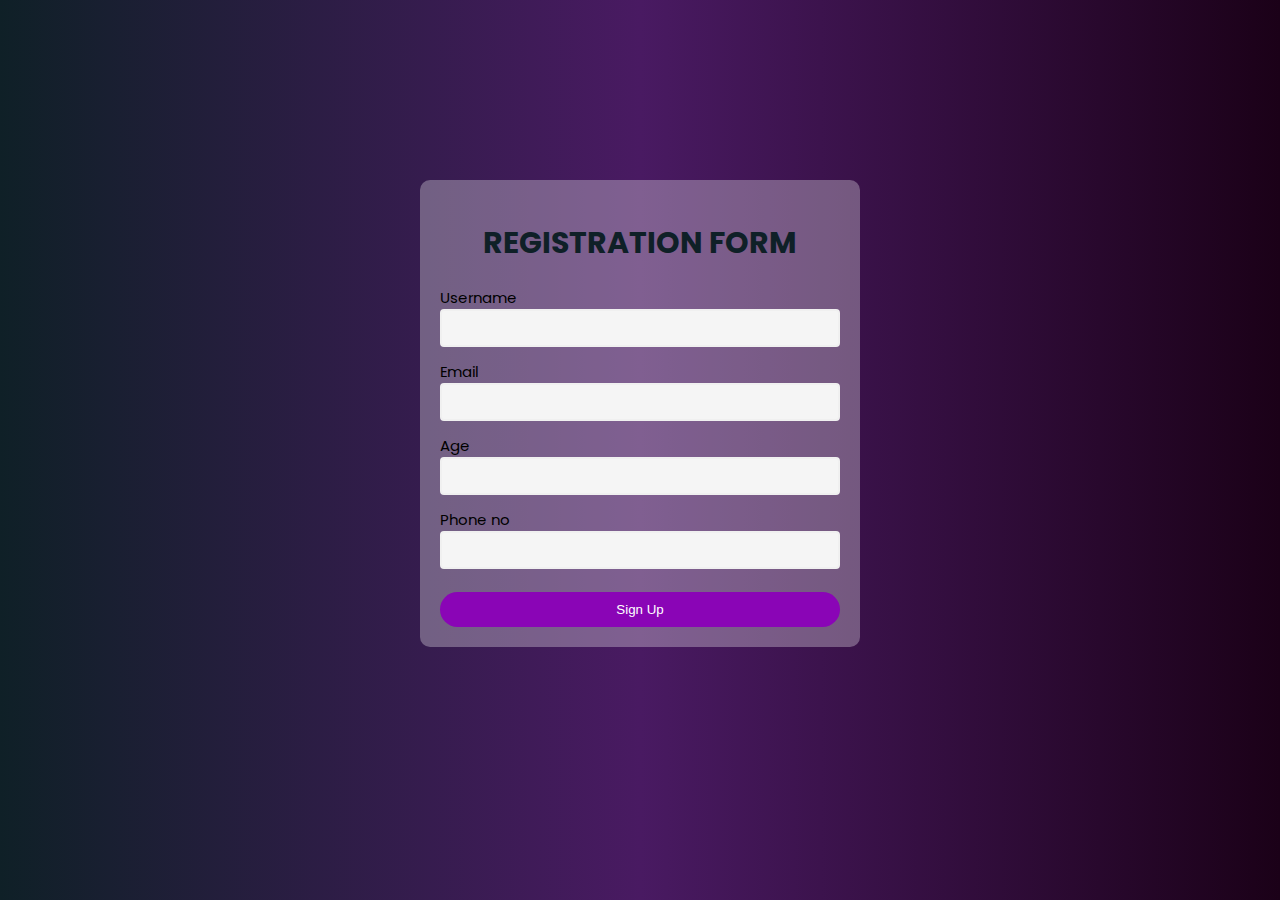
<file: index.html>
<html lang="en">
<head>
    <meta charset="UTF-8">
    <meta http-equiv="X-UA-Compatible" content="IE=edge">
    <meta name="viewport" content="width=device-width, initial-scale=1.0">
    <title>pyqhub</title>
    <link rel="preconnect" href="https://fonts.googleapis.com">
    <link rel="preconnect" href="https://fonts.gstatic.com" crossorigin>
    <link href="https://fonts.googleapis.com/css2?family=Poppins:wght@400;700&display=swap" rel="stylesheet">
    <link rel="stylesheet" href="login.css">
    <!-- <script defer src="./index.js"></script> -->
</head>
<body>
  <div class="container">
    <form id="form" action="index1.html">
        <h1 class="lala">REGISTRATION FORM</h1>
        <div class="input-control">
            <label for="username">Username</label>
            <input id="username" name="username" type="text" required>
            <div class="error"></div>
        </div>
        <div class="input-control">
            <label for="email">Email</label>
            <input id="email" name="email" type="email" required>
            <div class="error"></div>
        </div>
        <div class="input-control">
            <label for="age">Age</label>
            <input id="age" name="age" type="number" required>
            <div class="error"></div>
        </div>
        <div class="input-control">
            <label for="phoneno">Phone no</label>
            <input id="phoneno" name="phoneno" type="tel" required>
            <div class="error"></div>
        </div>
        <button type="submit">Sign Up</button>
    </form>
</div>

    </div>
</body>
</html>
</file>
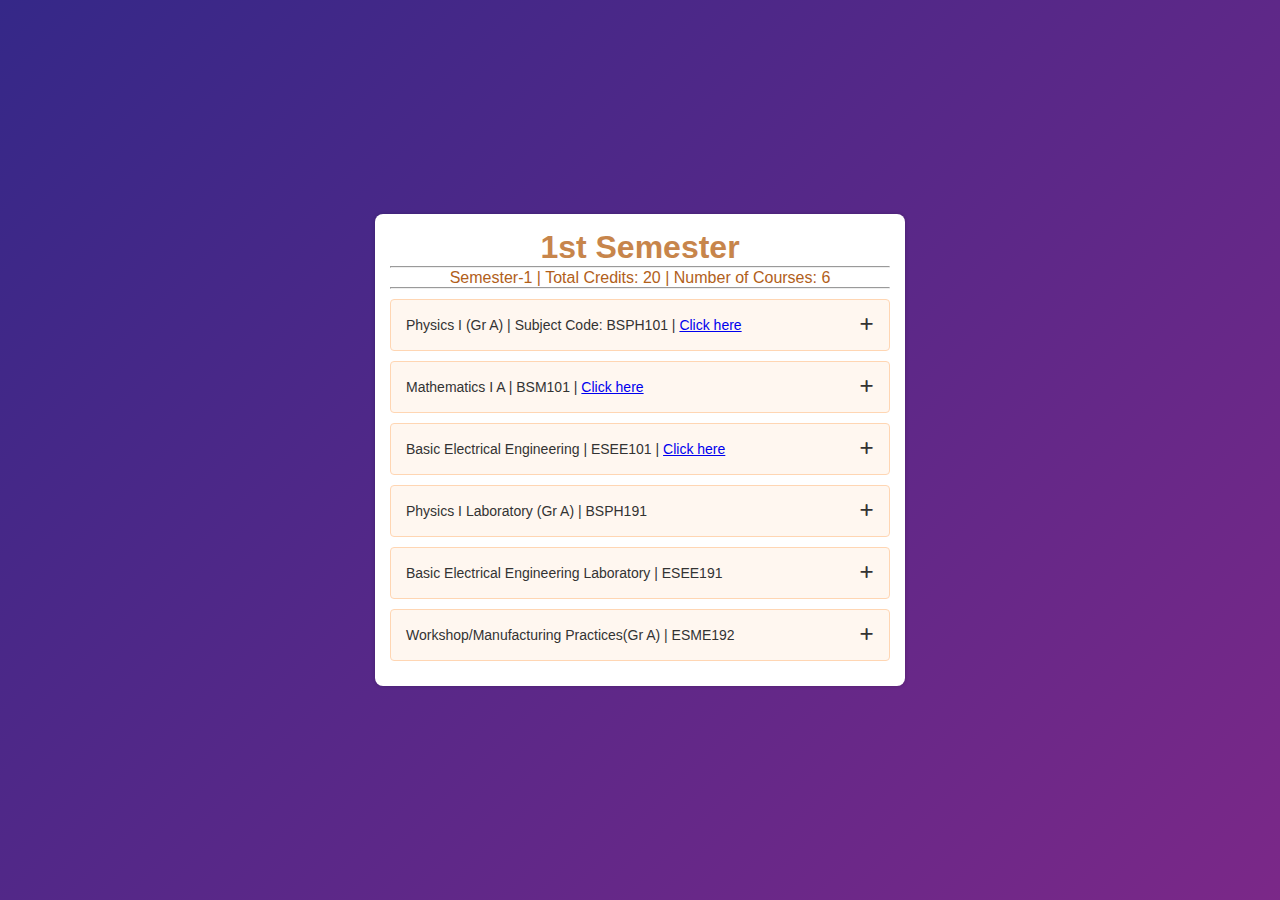
<file: semester1.html>
<!DOCTYPE html>
<html lang="en">
<head>
    <meta charset="UTF-8">
    <meta http-equiv="X-UA-Compatible" content="IE=edge">
    <meta name="viewport" content="width=device-width, initial-scale=1.0">
    <title>Document</title>
    <link rel="stylesheet" href="styles3.css">
    <!-- =====Fontawesome CDN Link===== -->
    <link rel="stylesheet" href="https://cdnjs.cloudflare.com/ajax/libs/font-awesome/6.1.1/css/all.min.css">
    <title>1st Semester</title>
    </head>
    
    <body>
        <div class="accordion">
            <div class="main-heading">
                <h1>1st Semester</h1>
            </div> <hr>
            <div class="course-details">
                <span>Semester-1 | Total Credits: 20 | Number of Courses: 6</span>
            </div> <hr>
            <div class="accordion-content">
                <header>
                    <span class="title">Physics I (Gr A) | Subject Code: BSPH101 | <a href="https://drive.google.com/drive/folders/1lxc-315IqO9ShiTWMvOOJiKcAiiLmjnb?usp=sharing">Click here</a></span>
                    <i class="fa-solid fa-plus"></i>
                </header>
                <p class="description">
                    Upon successful completion of Physics-I course; the main objective of the students will be to: Develop basic concepts of mechanics, optics and its application od electricity and magnetism. 2. Demonstrate qualitative understanding of concepts of quantum physics and statistical mechanics. <br>
                    3. Express their ability to identify and apply the appropriate analytic, numerical, computational and other mathematical tools necessary to solve physics problems. <br>
                    4. Exhibit competence in the physics laboratory, including knowledge of advanced level physics and the ability to work independently.
                </p>
            </div>
            <div class="accordion-content">
                <header>
                    <span class="title">Mathematics I A | BSM101 | <a href="https://drive.google.com/drive/folders/1DCGwqVZWGl9yxklcYzhXQ3GnzdUPHQS0?usp=sharing">Click here</a></span>
                    <i class="fa-solid fa-plus"></i>
                </header>
                <p class="description">
                        To provide the knowledge of calculus and algebra so that the students can utilize these concepts in their relevant course of study.
                </p>
            </div>
            <div class="accordion-content">
                <header>
                    <span class="title">Basic Electrical Engineering | ESEE101 | <a href="https://drive.google.com/drive/folders/1yXKf9t2jfS6BMutm2rnkpfaGMlTstM7V?usp=sharing">Click here</a></span>
                    <i class="fa-solid fa-plus"></i>
                </header>
                <p class="description">
                    This basic electrical engineering course is common to first year branches of studying. At the end of the course the student is expected to know the fundamental of electrical engineering as well as the practical implementation of fundamental theory concepts.
                </p>
            </div>
            <div class="accordion-content">
                <header>
                    <span class="title">Physics I Laboratory (Gr A) | BSPH191</span>
                    <i class="fa-solid fa-plus"></i>
                </header>
                <p class="description">
                    This undergraduate course in Physics Would provide the opportunity to the students: To understand the basic laws and explore the fundamental concepts of physics To understand the concepts and significance of the various physical phenomena. To carry out experiments to understand the laws and concepts of Physics.
                </p>
            </div>
            <div class="accordion-content">
                <header>
                    <span class="title">Basic Electrical Engineering Laboratory | ESEE191</span>
                    <i class="fa-solid fa-plus"></i>
                </header>
                <p class="description">
                    This undergraduate course in Physics Would provide the opportunity to the students: To understand the basic laws and explore the fundamental concepts of physics To understand the concepts and significance of the various
                    physical phenomena. To carry out experiments to understand the laws and concepts of Physics.
                </p>
            </div>
            <div class="accordion-content">
                <header>
                    <span class="title">Workshop/Manufacturing Practices(Gr A) | ESME192</span>
                    <i class="fa-solid fa-plus"></i>
                </header>
                <p class="description">
                    Workship is an important course for B.Tech students, where they not just learn to be good engineers, but also engineers with good morality.
        </div>
    
        <script src="script.js"></script>
    </body>
    
    </html>
</file>
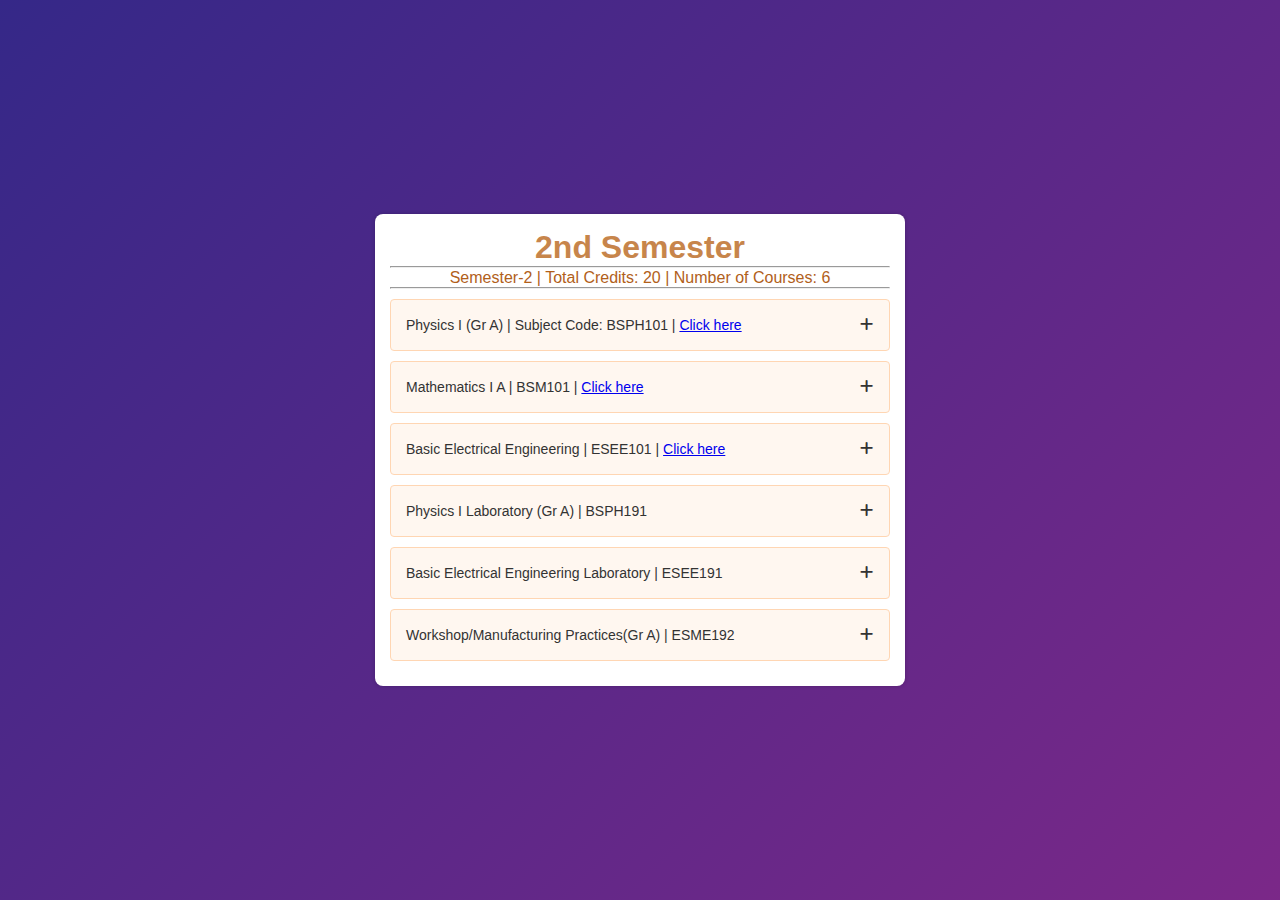
<file: semester2.html>
<!DOCTYPE html>
<html lang="en">

<head>
    <meta charset="UTF-8">
    <meta http-equiv="X-UA-Compatible" content="IE=edge">
    <meta name="viewport" content="width=device-width, initial-scale=1.0">
    <title>Document</title>
    <link rel="stylesheet" href="styles3.css">
    <!-- =====Fontawesome CDN Link===== -->
    <link rel="stylesheet" href="https://cdnjs.cloudflare.com/ajax/libs/font-awesome/6.1.1/css/all.min.css">
    <title>1st Semester</title>
</head>

<body>
    <div class="accordion">
        <div class="main-heading">
            <h1>2nd Semester</h1>
        </div>
        <hr>
        <div class="course-details">
            <span>Semester-2 | Total Credits: 20 | Number of Courses: 6</span>
        </div>
        <hr>
        <div class="accordion-content">
            <header>
                <span class="title">Physics I (Gr A) | Subject Code: BSPH101 | <a
                        href="https://drive.google.com/drive/folders/1lxc-315IqO9ShiTWMvOOJiKcAiiLmjnb?usp=sharing">Click
                        here</a></span>
                <i class="fa-solid fa-plus"></i>
            </header>
            <p class="description">
                Upon successful completion of Physics-I course; the main objective of the students will be to: Develop
                basic concepts of mechanics, optics and its application od electricity and magnetism. 2. Demonstrate
                qualitative understanding of concepts of quantum physics and statistical mechanics. <br>
                3. Express their ability to identify and apply the appropriate analytic, numerical, computational and
                other mathematical tools necessary to solve physics problems. <br>
                4. Exhibit competence in the physics laboratory, including knowledge of advanced level physics and the
                ability to work independently.
            </p>
        </div>
        <div class="accordion-content">
            <header>
                <span class="title">Mathematics I A | BSM101 | <a
                        href="https://drive.google.com/drive/folders/1DCGwqVZWGl9yxklcYzhXQ3GnzdUPHQS0?usp=sharing">Click
                        here</a></span>
                <i class="fa-solid fa-plus"></i>
            </header>
            <p class="description">
                To provide the knowledge of calculus and algebra so that the students can utilize these concepts in
                their relevant course of study.
            </p>
        </div>
        <div class="accordion-content">
            <header>
                <span class="title">Basic Electrical Engineering | ESEE101 | <a
                        href="https://drive.google.com/drive/folders/1yXKf9t2jfS6BMutm2rnkpfaGMlTstM7V?usp=sharing">Click
                        here</a></span>
                <i class="fa-solid fa-plus"></i>
            </header>
            <p class="description">
                This basic electrical engineering course is common to first year branches of studying. At the end of the
                course the student is expected to know the fundamental of electrical engineering as well as the
                practical implementation of fundamental theory concepts.
            </p>
        </div>
        <div class="accordion-content">
            <header>
                <span class="title">Physics I Laboratory (Gr A) | BSPH191</span>
                <i class="fa-solid fa-plus"></i>
            </header>
            <p class="description">
                This undergraduate course in Physics Would provide the opportunity to the students: To understand the
                basic laws and explore the fundamental concepts of physics To understand the concepts and significance
                of the various physical phenomena. To carry out experiments to understand the laws and concepts of
                Physics.
            </p>
        </div>
        <div class="accordion-content">
            <header>
                <span class="title">Basic Electrical Engineering Laboratory | ESEE191</span>
                <i class="fa-solid fa-plus"></i>
            </header>
            <p class="description">
                This undergraduate course in Physics Would provide the opportunity to the students: To understand the
                basic laws and explore the fundamental concepts of physics To understand the concepts and significance
                of the various
                physical phenomena. To carry out experiments to understand the laws and concepts of Physics.
            </p>
        </div>
        <div class="accordion-content">
            <header>
                <span class="title">Workshop/Manufacturing Practices(Gr A) | ESME192</span>
                <i class="fa-solid fa-plus"></i>
            </header>
            <p class="description">
                Workship is an important course for B.Tech students, where they not just learn to be good engineers, but
                also engineers with good morality.
        </div>

        <script src="script.js"></script>
</body>

</html>
</file>
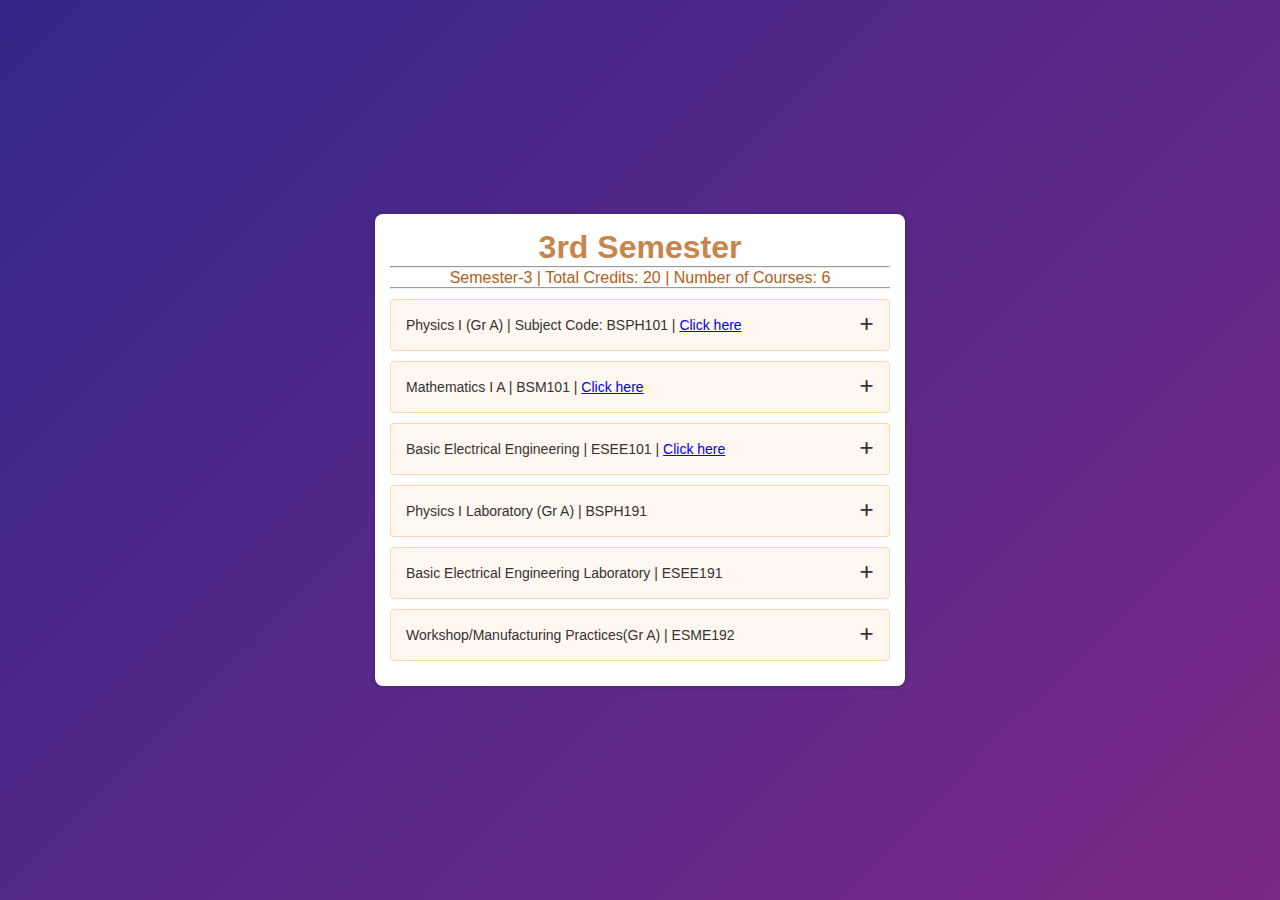
<file: semester3.html>
<!DOCTYPE html>
<html lang="en">

<head>
    <meta charset="UTF-8">
    <meta http-equiv="X-UA-Compatible" content="IE=edge">
    <meta name="viewport" content="width=device-width, initial-scale=1.0">
    <title>Document</title>
    <link rel="stylesheet" href="styles3.css">
    <!-- =====Fontawesome CDN Link===== -->
    <link rel="stylesheet" href="https://cdnjs.cloudflare.com/ajax/libs/font-awesome/6.1.1/css/all.min.css">
    <title>3rd Semester</title>
</head>

<body>
    <div class="accordion">
        <div class="main-heading">
            <h1>3rd Semester</h1>
        </div>
        <hr>
        <div class="course-details">
            <span>Semester-3 | Total Credits: 20 | Number of Courses: 6</span>
        </div>
        <hr>
        <div class="accordion-content">
            <header>
                <span class="title">Physics I (Gr A) | Subject Code: BSPH101 | <a
                        href="https://drive.google.com/drive/folders/1lxc-315IqO9ShiTWMvOOJiKcAiiLmjnb?usp=sharing">Click
                        here</a></span>
                <i class="fa-solid fa-plus"></i>
            </header>
            <p class="description">
                Upon successful completion of Physics-I course; the main objective of the students will be to: Develop
                basic concepts of mechanics, optics and its application od electricity and magnetism. 2. Demonstrate
                qualitative understanding of concepts of quantum physics and statistical mechanics. <br>
                3. Express their ability to identify and apply the appropriate analytic, numerical, computational and
                other mathematical tools necessary to solve physics problems. <br>
                4. Exhibit competence in the physics laboratory, including knowledge of advanced level physics and the
                ability to work independently.
            </p>
        </div>
        <div class="accordion-content">
            <header>
                <span class="title">Mathematics I A | BSM101 | <a
                        href="https://drive.google.com/drive/folders/1DCGwqVZWGl9yxklcYzhXQ3GnzdUPHQS0?usp=sharing">Click
                        here</a></span>
                <i class="fa-solid fa-plus"></i>
            </header>
            <p class="description">
                To provide the knowledge of calculus and algebra so that the students can utilize these concepts in
                their relevant course of study.
            </p>
        </div>
        <div class="accordion-content">
            <header>
                <span class="title">Basic Electrical Engineering | ESEE101 | <a
                        href="https://drive.google.com/drive/folders/1yXKf9t2jfS6BMutm2rnkpfaGMlTstM7V?usp=sharing">Click
                        here</a></span>
                <i class="fa-solid fa-plus"></i>
            </header>
            <p class="description">
                This basic electrical engineering course is common to first year branches of studying. At the end of the
                course the student is expected to know the fundamental of electrical engineering as well as the
                practical implementation of fundamental theory concepts.
            </p>
        </div>
        <div class="accordion-content">
            <header>
                <span class="title">Physics I Laboratory (Gr A) | BSPH191</span>
                <i class="fa-solid fa-plus"></i>
            </header>
            <p class="description">
                This undergraduate course in Physics Would provide the opportunity to the students: To understand the
                basic laws and explore the fundamental concepts of physics To understand the concepts and significance
                of the various physical phenomena. To carry out experiments to understand the laws and concepts of
                Physics.
            </p>
        </div>
        <div class="accordion-content">
            <header>
                <span class="title">Basic Electrical Engineering Laboratory | ESEE191</span>
                <i class="fa-solid fa-plus"></i>
            </header>
            <p class="description">
                This undergraduate course in Physics Would provide the opportunity to the students: To understand the
                basic laws and explore the fundamental concepts of physics To understand the concepts and significance
                of the various
                physical phenomena. To carry out experiments to understand the laws and concepts of Physics.
            </p>
        </div>
        <div class="accordion-content">
            <header>
                <span class="title">Workshop/Manufacturing Practices(Gr A) | ESME192</span>
                <i class="fa-solid fa-plus"></i>
            </header>
            <p class="description">
                Workship is an important course for B.Tech students, where they not just learn to be good engineers, but
                also engineers with good morality.
        </div>

        <script src="script.js"></script>
</body>

</html>
</file>
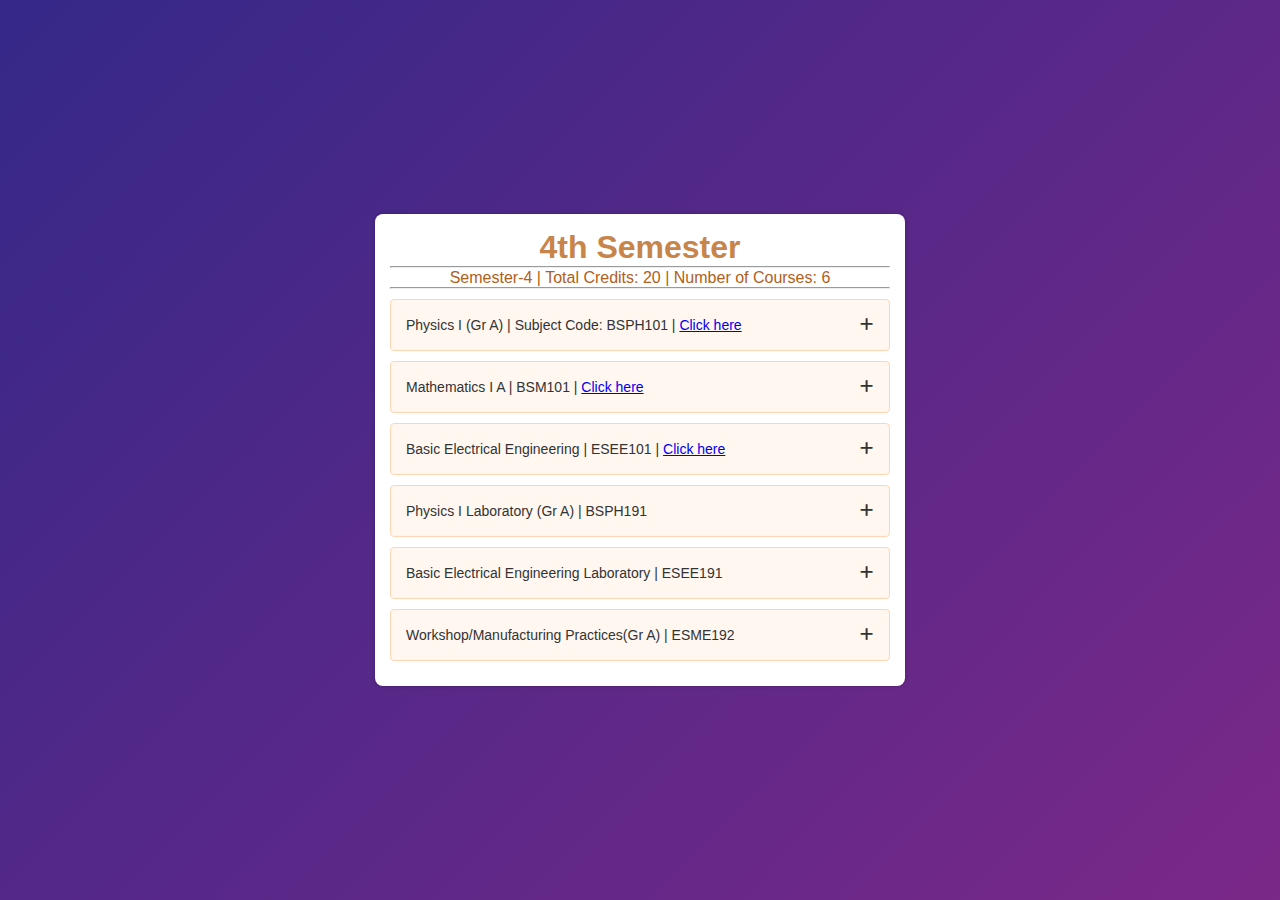
<file: semester4.html>
<!DOCTYPE html>
<html lang="en">

<head>
    <meta charset="UTF-8">
    <meta http-equiv="X-UA-Compatible" content="IE=edge">
    <meta name="viewport" content="width=device-width, initial-scale=1.0">
    <title>Document</title>
    <link rel="stylesheet" href="styles3.css">
    <!-- =====Fontawesome CDN Link===== -->
    <link rel="stylesheet" href="https://cdnjs.cloudflare.com/ajax/libs/font-awesome/6.1.1/css/all.min.css">
    <title>4th Semester</title>
</head>

<body>
    <div class="accordion">
        <div class="main-heading">
            <h1>4th Semester</h1>
        </div>
        <hr>
        <div class="course-details">
            <span>Semester-4 | Total Credits: 20 | Number of Courses: 6</span>
        </div>
        <hr>
        <div class="accordion-content">
            <header>
                <span class="title">Physics I (Gr A) | Subject Code: BSPH101 | <a
                        href="https://drive.google.com/drive/folders/1lxc-315IqO9ShiTWMvOOJiKcAiiLmjnb?usp=sharing">Click
                        here</a></span>
                <i class="fa-solid fa-plus"></i>
            </header>
            <p class="description">
                Upon successful completion of Physics-I course; the main objective of the students will be to: Develop
                basic concepts of mechanics, optics and its application od electricity and magnetism. 2. Demonstrate
                qualitative understanding of concepts of quantum physics and statistical mechanics. <br>
                3. Express their ability to identify and apply the appropriate analytic, numerical, computational and
                other mathematical tools necessary to solve physics problems. <br>
                4. Exhibit competence in the physics laboratory, including knowledge of advanced level physics and the
                ability to work independently.
            </p>
        </div>
        <div class="accordion-content">
            <header>
                <span class="title">Mathematics I A | BSM101 | <a
                        href="https://drive.google.com/drive/folders/1DCGwqVZWGl9yxklcYzhXQ3GnzdUPHQS0?usp=sharing">Click
                        here</a></span>
                <i class="fa-solid fa-plus"></i>
            </header>
            <p class="description">
                To provide the knowledge of calculus and algebra so that the students can utilize these concepts in
                their relevant course of study.
            </p>
        </div>
        <div class="accordion-content">
            <header>
                <span class="title">Basic Electrical Engineering | ESEE101 | <a
                        href="https://drive.google.com/drive/folders/1yXKf9t2jfS6BMutm2rnkpfaGMlTstM7V?usp=sharing">Click
                        here</a></span>
                <i class="fa-solid fa-plus"></i>
            </header>
            <p class="description">
                This basic electrical engineering course is common to first year branches of studying. At the end of the
                course the student is expected to know the fundamental of electrical engineering as well as the
                practical implementation of fundamental theory concepts.
            </p>
        </div>
        <div class="accordion-content">
            <header>
                <span class="title">Physics I Laboratory (Gr A) | BSPH191</span>
                <i class="fa-solid fa-plus"></i>
            </header>
            <p class="description">
                This undergraduate course in Physics Would provide the opportunity to the students: To understand the
                basic laws and explore the fundamental concepts of physics To understand the concepts and significance
                of the various physical phenomena. To carry out experiments to understand the laws and concepts of
                Physics.
            </p>
        </div>
        <div class="accordion-content">
            <header>
                <span class="title">Basic Electrical Engineering Laboratory | ESEE191</span>
                <i class="fa-solid fa-plus"></i>
            </header>
            <p class="description">
                This undergraduate course in Physics Would provide the opportunity to the students: To understand the
                basic laws and explore the fundamental concepts of physics To understand the concepts and significance
                of the various
                physical phenomena. To carry out experiments to understand the laws and concepts of Physics.
            </p>
        </div>
        <div class="accordion-content">
            <header>
                <span class="title">Workshop/Manufacturing Practices(Gr A) | ESME192</span>
                <i class="fa-solid fa-plus"></i>
            </header>
            <p class="description">
                Workship is an important course for B.Tech students, where they not just learn to be good engineers, but
                also engineers with good morality.
        </div>

        <script src="script.js"></script>
</body>

</html>
</file>
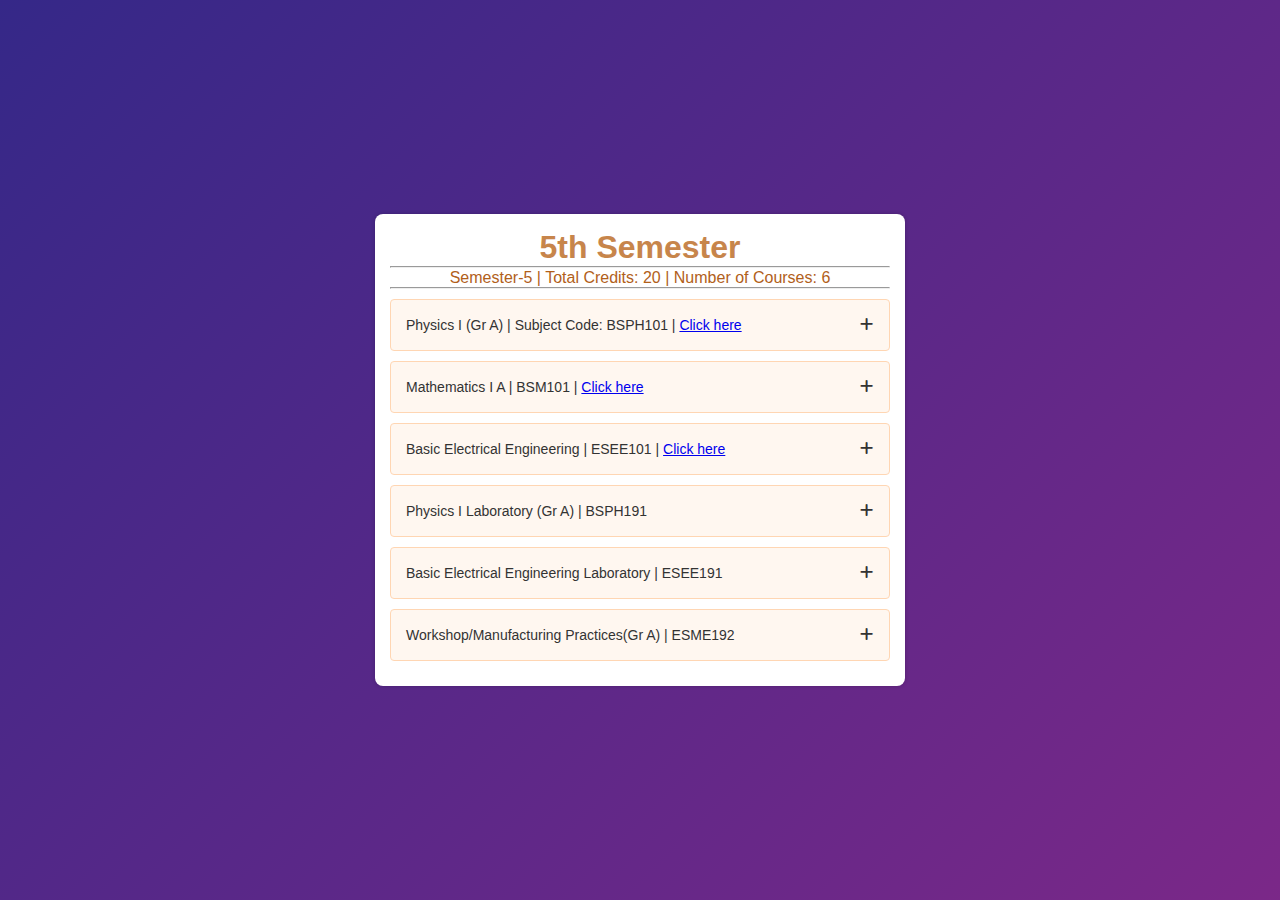
<file: semester5.html>
<!DOCTYPE html>
<html lang="en">

<head>
    <meta charset="UTF-8">
    <meta http-equiv="X-UA-Compatible" content="IE=edge">
    <meta name="viewport" content="width=device-width, initial-scale=1.0">
    <title>Document</title>
    <link rel="stylesheet" href="styles3.css">
    <!-- =====Fontawesome CDN Link===== -->
    <link rel="stylesheet" href="https://cdnjs.cloudflare.com/ajax/libs/font-awesome/6.1.1/css/all.min.css">
    <title>5th Semester</title>
</head>

<body>
    <div class="accordion">
        <div class="main-heading">
            <h1>5th Semester</h1>
        </div>
        <hr>
        <div class="course-details">
            <span>Semester-5 | Total Credits: 20 | Number of Courses: 6</span>
        </div>
        <hr>
        <div class="accordion-content">
            <header>
                <span class="title">Physics I (Gr A) | Subject Code: BSPH101 | <a
                        href="https://drive.google.com/drive/folders/1lxc-315IqO9ShiTWMvOOJiKcAiiLmjnb?usp=sharing">Click
                        here</a></span>
                <i class="fa-solid fa-plus"></i>
            </header>
            <p class="description">
                Upon successful completion of Physics-I course; the main objective of the students will be to: Develop
                basic concepts of mechanics, optics and its application od electricity and magnetism. 2. Demonstrate
                qualitative understanding of concepts of quantum physics and statistical mechanics. <br>
                3. Express their ability to identify and apply the appropriate analytic, numerical, computational and
                other mathematical tools necessary to solve physics problems. <br>
                4. Exhibit competence in the physics laboratory, including knowledge of advanced level physics and the
                ability to work independently.
            </p>
        </div>
        <div class="accordion-content">
            <header>
                <span class="title">Mathematics I A | BSM101 | <a
                        href="https://drive.google.com/drive/folders/1DCGwqVZWGl9yxklcYzhXQ3GnzdUPHQS0?usp=sharing">Click
                        here</a></span>
                <i class="fa-solid fa-plus"></i>
            </header>
            <p class="description">
                To provide the knowledge of calculus and algebra so that the students can utilize these concepts in
                their relevant course of study.
            </p>
        </div>
        <div class="accordion-content">
            <header>
                <span class="title">Basic Electrical Engineering | ESEE101 | <a
                        href="https://drive.google.com/drive/folders/1yXKf9t2jfS6BMutm2rnkpfaGMlTstM7V?usp=sharing">Click
                        here</a></span>
                <i class="fa-solid fa-plus"></i>
            </header>
            <p class="description">
                This basic electrical engineering course is common to first year branches of studying. At the end of the
                course the student is expected to know the fundamental of electrical engineering as well as the
                practical implementation of fundamental theory concepts.
            </p>
        </div>
        <div class="accordion-content">
            <header>
                <span class="title">Physics I Laboratory (Gr A) | BSPH191</span>
                <i class="fa-solid fa-plus"></i>
            </header>
            <p class="description">
                This undergraduate course in Physics Would provide the opportunity to the students: To understand the
                basic laws and explore the fundamental concepts of physics To understand the concepts and significance
                of the various physical phenomena. To carry out experiments to understand the laws and concepts of
                Physics.
            </p>
        </div>
        <div class="accordion-content">
            <header>
                <span class="title">Basic Electrical Engineering Laboratory | ESEE191</span>
                <i class="fa-solid fa-plus"></i>
            </header>
            <p class="description">
                This undergraduate course in Physics Would provide the opportunity to the students: To understand the
                basic laws and explore the fundamental concepts of physics To understand the concepts and significance
                of the various
                physical phenomena. To carry out experiments to understand the laws and concepts of Physics.
            </p>
        </div>
        <div class="accordion-content">
            <header>
                <span class="title">Workshop/Manufacturing Practices(Gr A) | ESME192</span>
                <i class="fa-solid fa-plus"></i>
            </header>
            <p class="description">
                Workship is an important course for B.Tech students, where they not just learn to be good engineers, but
                also engineers with good morality.
        </div>

        <script src="script.js"></script>
</body>

</html>
</file>
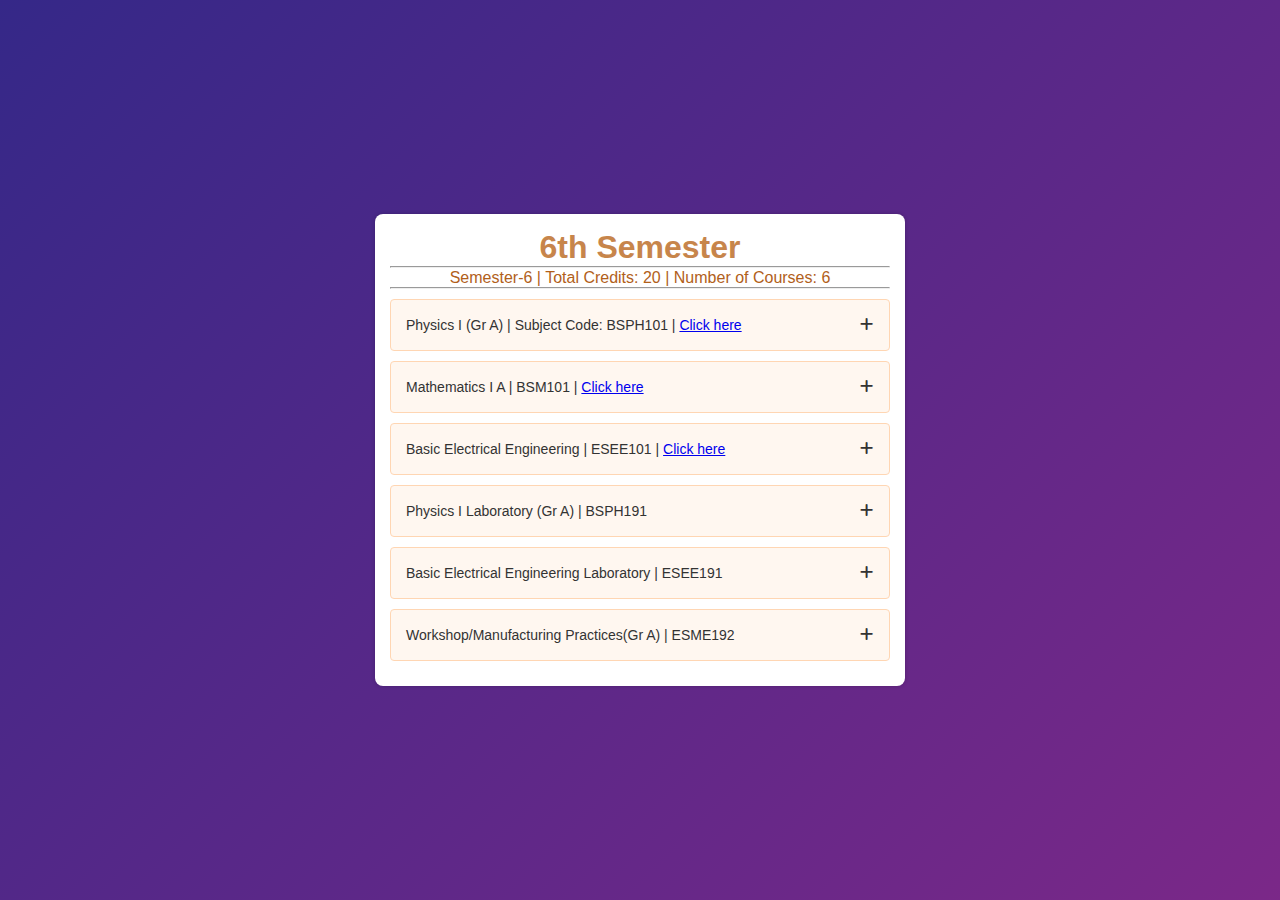
<file: semester6.html>
<!DOCTYPE html>
<html lang="en">

<head>
    <meta charset="UTF-8">
    <meta http-equiv="X-UA-Compatible" content="IE=edge">
    <meta name="viewport" content="width=device-width, initial-scale=1.0">
    <title>Document</title>
    <link rel="stylesheet" href="styles3.css">
    <!-- =====Fontawesome CDN Link===== -->
    <link rel="stylesheet" href="https://cdnjs.cloudflare.com/ajax/libs/font-awesome/6.1.1/css/all.min.css">
    <title>6th Semester</title>
</head>

<body>
    <div class="accordion">
        <div class="main-heading">
            <h1>6th Semester</h1>
        </div>
        <hr>
        <div class="course-details">
            <span>Semester-6 | Total Credits: 20 | Number of Courses: 6</span>
        </div>
        <hr>
        <div class="accordion-content">
            <header>
                <span class="title">Physics I (Gr A) | Subject Code: BSPH101 | <a
                        href="https://drive.google.com/drive/folders/1lxc-315IqO9ShiTWMvOOJiKcAiiLmjnb?usp=sharing">Click
                        here</a></span>
                <i class="fa-solid fa-plus"></i>
            </header>
            <p class="description">
                Upon successful completion of Physics-I course; the main objective of the students will be to: Develop
                basic concepts of mechanics, optics and its application od electricity and magnetism. 2. Demonstrate
                qualitative understanding of concepts of quantum physics and statistical mechanics. <br>
                3. Express their ability to identify and apply the appropriate analytic, numerical, computational and
                other mathematical tools necessary to solve physics problems. <br>
                4. Exhibit competence in the physics laboratory, including knowledge of advanced level physics and the
                ability to work independently.
            </p>
        </div>
        <div class="accordion-content">
            <header>
                <span class="title">Mathematics I A | BSM101 | <a
                        href="https://drive.google.com/drive/folders/1DCGwqVZWGl9yxklcYzhXQ3GnzdUPHQS0?usp=sharing">Click
                        here</a></span>
                <i class="fa-solid fa-plus"></i>
            </header>
            <p class="description">
                To provide the knowledge of calculus and algebra so that the students can utilize these concepts in
                their relevant course of study.
            </p>
        </div>
        <div class="accordion-content">
            <header>
                <span class="title">Basic Electrical Engineering | ESEE101 | <a
                        href="https://drive.google.com/drive/folders/1yXKf9t2jfS6BMutm2rnkpfaGMlTstM7V?usp=sharing">Click
                        here</a></span>
                <i class="fa-solid fa-plus"></i>
            </header>
            <p class="description">
                This basic electrical engineering course is common to first year branches of studying. At the end of the
                course the student is expected to know the fundamental of electrical engineering as well as the
                practical implementation of fundamental theory concepts.
            </p>
        </div>
        <div class="accordion-content">
            <header>
                <span class="title">Physics I Laboratory (Gr A) | BSPH191</span>
                <i class="fa-solid fa-plus"></i>
            </header>
            <p class="description">
                This undergraduate course in Physics Would provide the opportunity to the students: To understand the
                basic laws and explore the fundamental concepts of physics To understand the concepts and significance
                of the various physical phenomena. To carry out experiments to understand the laws and concepts of
                Physics.
            </p>
        </div>
        <div class="accordion-content">
            <header>
                <span class="title">Basic Electrical Engineering Laboratory | ESEE191</span>
                <i class="fa-solid fa-plus"></i>
            </header>
            <p class="description">
                This undergraduate course in Physics Would provide the opportunity to the students: To understand the
                basic laws and explore the fundamental concepts of physics To understand the concepts and significance
                of the various
                physical phenomena. To carry out experiments to understand the laws and concepts of Physics.
            </p>
        </div>
        <div class="accordion-content">
            <header>
                <span class="title">Workshop/Manufacturing Practices(Gr A) | ESME192</span>
                <i class="fa-solid fa-plus"></i>
            </header>
            <p class="description">
                Workship is an important course for B.Tech students, where they not just learn to be good engineers, but
                also engineers with good morality.
        </div>

        <script src="script.js"></script>
</body>

</html>
</file>
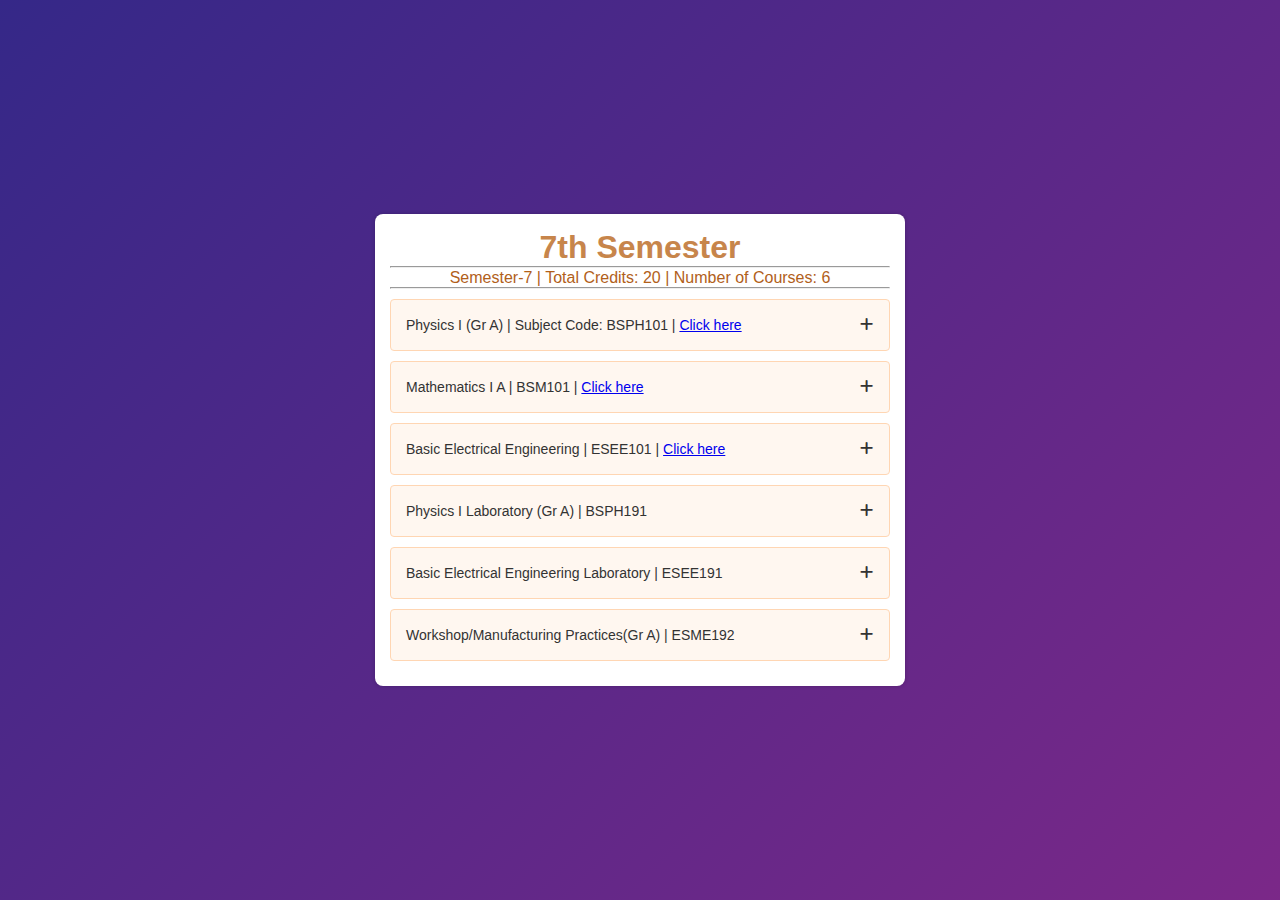
<file: semester7.html>
<!DOCTYPE html>
<html lang="en">

<head>
    <meta charset="UTF-8">
    <meta http-equiv="X-UA-Compatible" content="IE=edge">
    <meta name="viewport" content="width=device-width, initial-scale=1.0">
    <title>Document</title>
    <link rel="stylesheet" href="styles3.css">
    <!-- =====Fontawesome CDN Link===== -->
    <link rel="stylesheet" href="https://cdnjs.cloudflare.com/ajax/libs/font-awesome/6.1.1/css/all.min.css">
    <title>7th Semester</title>
</head>

<body>
    <div class="accordion">
        <div class="main-heading">
            <h1>7th Semester</h1>
        </div>
        <hr>
        <div class="course-details">
            <span>Semester-7 | Total Credits: 20 | Number of Courses: 6</span>
        </div>
        <hr>
        <div class="accordion-content">
            <header>
                <span class="title">Physics I (Gr A) | Subject Code: BSPH101 | <a
                        href="https://drive.google.com/drive/folders/1lxc-315IqO9ShiTWMvOOJiKcAiiLmjnb?usp=sharing">Click
                        here</a></span>
                <i class="fa-solid fa-plus"></i>
            </header>
            <p class="description">
                Upon successful completion of Physics-I course; the main objective of the students will be to: Develop
                basic concepts of mechanics, optics and its application od electricity and magnetism. 2. Demonstrate
                qualitative understanding of concepts of quantum physics and statistical mechanics. <br>
                3. Express their ability to identify and apply the appropriate analytic, numerical, computational and
                other mathematical tools necessary to solve physics problems. <br>
                4. Exhibit competence in the physics laboratory, including knowledge of advanced level physics and the
                ability to work independently.
            </p>
        </div>
        <div class="accordion-content">
            <header>
                <span class="title">Mathematics I A | BSM101 | <a
                        href="https://drive.google.com/drive/folders/1DCGwqVZWGl9yxklcYzhXQ3GnzdUPHQS0?usp=sharing">Click
                        here</a></span>
                <i class="fa-solid fa-plus"></i>
            </header>
            <p class="description">
                To provide the knowledge of calculus and algebra so that the students can utilize these concepts in
                their relevant course of study.
            </p>
        </div>
        <div class="accordion-content">
            <header>
                <span class="title">Basic Electrical Engineering | ESEE101 | <a
                        href="https://drive.google.com/drive/folders/1yXKf9t2jfS6BMutm2rnkpfaGMlTstM7V?usp=sharing">Click
                        here</a></span>
                <i class="fa-solid fa-plus"></i>
            </header>
            <p class="description">
                This basic electrical engineering course is common to first year branches of studying. At the end of the
                course the student is expected to know the fundamental of electrical engineering as well as the
                practical implementation of fundamental theory concepts.
            </p>
        </div>
        <div class="accordion-content">
            <header>
                <span class="title">Physics I Laboratory (Gr A) | BSPH191</span>
                <i class="fa-solid fa-plus"></i>
            </header>
            <p class="description">
                This undergraduate course in Physics Would provide the opportunity to the students: To understand the
                basic laws and explore the fundamental concepts of physics To understand the concepts and significance
                of the various physical phenomena. To carry out experiments to understand the laws and concepts of
                Physics.
            </p>
        </div>
        <div class="accordion-content">
            <header>
                <span class="title">Basic Electrical Engineering Laboratory | ESEE191</span>
                <i class="fa-solid fa-plus"></i>
            </header>
            <p class="description">
                This undergraduate course in Physics Would provide the opportunity to the students: To understand the
                basic laws and explore the fundamental concepts of physics To understand the concepts and significance
                of the various
                physical phenomena. To carry out experiments to understand the laws and concepts of Physics.
            </p>
        </div>
        <div class="accordion-content">
            <header>
                <span class="title">Workshop/Manufacturing Practices(Gr A) | ESME192</span>
                <i class="fa-solid fa-plus"></i>
            </header>
            <p class="description">
                Workship is an important course for B.Tech students, where they not just learn to be good engineers, but
                also engineers with good morality.
        </div>

        <script src="script.js"></script>
</body>

</html>
</file>
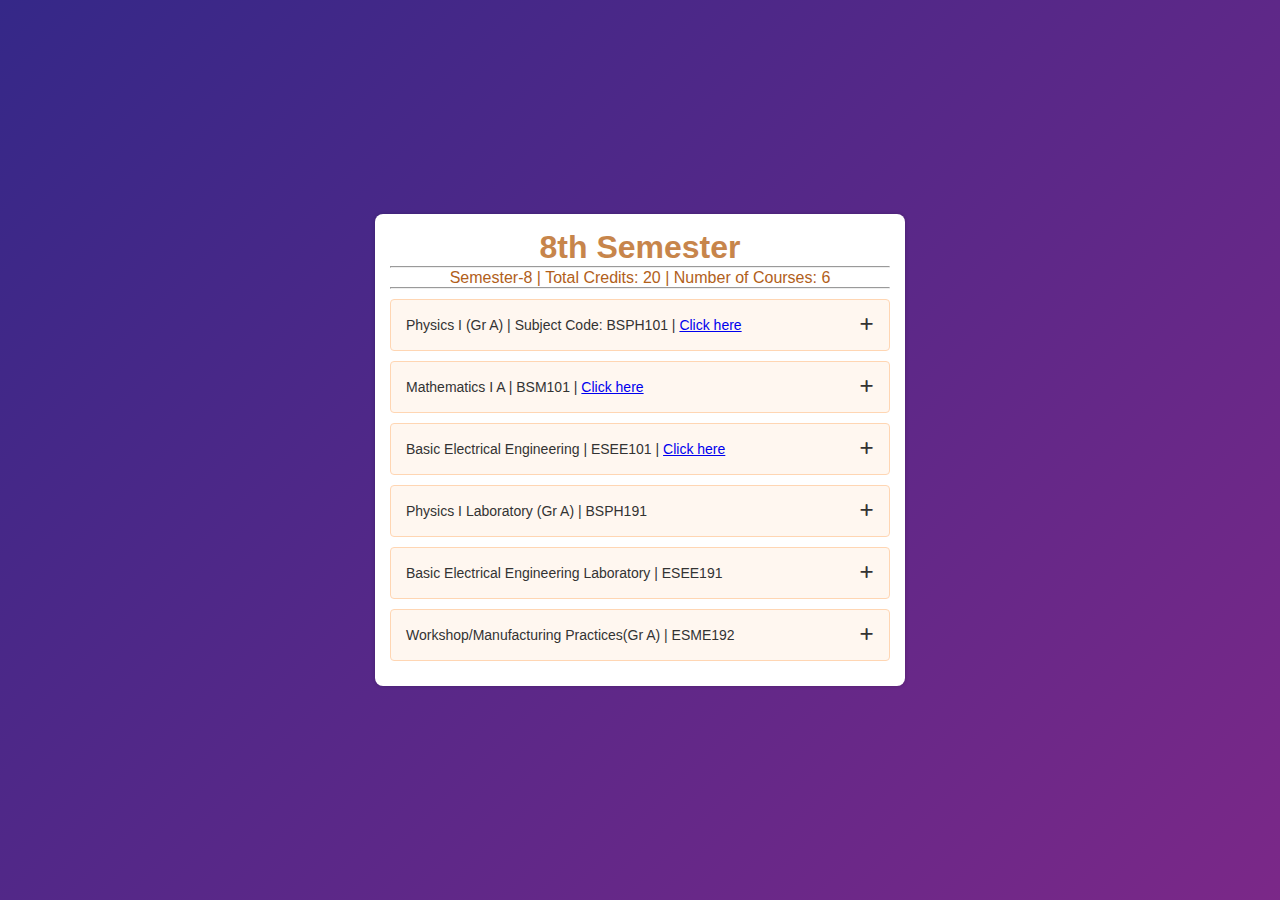
<file: semester8.html>
<!DOCTYPE html>
<html lang="en">

<head>
    <meta charset="UTF-8">
    <meta http-equiv="X-UA-Compatible" content="IE=edge">
    <meta name="viewport" content="width=device-width, initial-scale=1.0">
    <title>Document</title>
    <link rel="stylesheet" href="styles3.css">
    <!-- =====Fontawesome CDN Link===== -->
    <link rel="stylesheet" href="https://cdnjs.cloudflare.com/ajax/libs/font-awesome/6.1.1/css/all.min.css">
    <title>8th Semester</title>
</head>

<body>
    <div class="accordion">
        <div class="main-heading">
            <h1>8th Semester</h1>
        </div>
        <hr>
        <div class="course-details">
            <span>Semester-8 | Total Credits: 20 | Number of Courses: 6</span>
        </div>
        <hr>
        <div class="accordion-content">
            <header>
                <span class="title">Physics I (Gr A) | Subject Code: BSPH101 | <a
                        href="https://drive.google.com/drive/folders/1lxc-315IqO9ShiTWMvOOJiKcAiiLmjnb?usp=sharing">Click
                        here</a></span>
                <i class="fa-solid fa-plus"></i>
            </header>
            <p class="description">
                Upon successful completion of Physics-I course; the main objective of the students will be to: Develop
                basic concepts of mechanics, optics and its application od electricity and magnetism. 2. Demonstrate
                qualitative understanding of concepts of quantum physics and statistical mechanics. <br>
                3. Express their ability to identify and apply the appropriate analytic, numerical, computational and
                other mathematical tools necessary to solve physics problems. <br>
                4. Exhibit competence in the physics laboratory, including knowledge of advanced level physics and the
                ability to work independently.
            </p>
        </div>
        <div class="accordion-content">
            <header>
                <span class="title">Mathematics I A | BSM101 | <a
                        href="https://drive.google.com/drive/folders/1DCGwqVZWGl9yxklcYzhXQ3GnzdUPHQS0?usp=sharing">Click
                        here</a></span>
                <i class="fa-solid fa-plus"></i>
            </header>
            <p class="description">
                To provide the knowledge of calculus and algebra so that the students can utilize these concepts in
                their relevant course of study.
            </p>
        </div>
        <div class="accordion-content">
            <header>
                <span class="title">Basic Electrical Engineering | ESEE101 | <a
                        href="https://drive.google.com/drive/folders/1yXKf9t2jfS6BMutm2rnkpfaGMlTstM7V?usp=sharing">Click
                        here</a></span>
                <i class="fa-solid fa-plus"></i>
            </header>
            <p class="description">
                This basic electrical engineering course is common to first year branches of studying. At the end of the
                course the student is expected to know the fundamental of electrical engineering as well as the
                practical implementation of fundamental theory concepts.
            </p>
        </div>
        <div class="accordion-content">
            <header>
                <span class="title">Physics I Laboratory (Gr A) | BSPH191</span>
                <i class="fa-solid fa-plus"></i>
            </header>
            <p class="description">
                This undergraduate course in Physics Would provide the opportunity to the students: To understand the
                basic laws and explore the fundamental concepts of physics To understand the concepts and significance
                of the various physical phenomena. To carry out experiments to understand the laws and concepts of
                Physics.
            </p>
        </div>
        <div class="accordion-content">
            <header>
                <span class="title">Basic Electrical Engineering Laboratory | ESEE191</span>
                <i class="fa-solid fa-plus"></i>
            </header>
            <p class="description">
                This undergraduate course in Physics Would provide the opportunity to the students: To understand the
                basic laws and explore the fundamental concepts of physics To understand the concepts and significance
                of the various
                physical phenomena. To carry out experiments to understand the laws and concepts of Physics.
            </p>
        </div>
        <div class="accordion-content">
            <header>
                <span class="title">Workshop/Manufacturing Practices(Gr A) | ESME192</span>
                <i class="fa-solid fa-plus"></i>
            </header>
            <p class="description">
                Workship is an important course for B.Tech students, where they not just learn to be good engineers, but
                also engineers with good morality.
        </div>

        <script src="script.js"></script>
</body>

</html>
</file>
<file: login.css>
body {
    background: linear-gradient(to right, #0f2027, #491a62, #1b0118);
    font-family: 'Poppins', sans-serif;
}

#form {
    transition: transform .4s ease;
    width: 400px;
    margin: 20vh auto 0 auto;
    padding: 20px;
 
    border-radius: 10px;
    font-size: 15px;
    background-color: rgba(255, 255, 255, 0.3);
}

#form h1 {
    color: #0f2027;
    text-align: center;
}



#form button {
    padding: 10px;
    margin-top: 10px;
    width: 100%;
    color: white;
    background-color: rgb(138, 5, 182);
    border: none;
    border-radius: 50px;
}

.input-control {
    display: flex;
    flex-direction: column;

}

.input-control input {
    border: 2px solid #f0f0f0;
	border-radius: 4px;
	display: block;
	font-size: 12px;
	padding: 10px;
	width: 100%;
    background-color: #f5f5f5;
}

.input-control input:focus {
    outline: 0;
}

.input-control.success input {
    border-color: #09c372;
}

.input-control.error input {
    border-color: #ff3860;
}

.input-control .error {
    color: #ff3860;
    font-size: 9px;
    height: 13px;
}

.lala{
    transition: transform .3s ease;
}

#form button:hover{
    background-color: black;
}

#form h1:hover{
    transform: scale(1.1) ;

}

#form:hover{
    transform: scale3d(1.1,1.2,1.1);
}
</file>
<file: styles3.css>
*{
    margin: 0;
    padding: 0;
    box-sizing: border-box;
    font-family: 'Poppins', sans-serif;
}

.main-heading{
    text-align: center;
    color: #c7854b;
    font-family: Georgia, 'Times New Roman', Times, serif;
}

.course-details{
    text-align: center;
    color: #b1601a;
    padding-top: 0.5px;
    font-family: ;
}

body{
    min-height: 100vh;
    display: flex;
    align-items: center;
    justify-content: center;
    background: linear-gradient(-45deg, #b66045, #925dc6, #922888, #352888);
    background-size: 400% 400%;
    animation: gradient 15s ease infinite;    
}

@keyframes gradient {
  0% {
    background-position: 0% 50%;
  }
  50% {
    background-position: 100% 50%;
  }
  100% {
    background-position: 0% 50%;
  }
}

.accordion{
    max-width: 530px;
    width: 100%;
    background: #FFF;
    margin: 0 15px;
    padding: 15px;
    border-radius: 8px;
    box-shadow:  0 0 4px rgba(0,0,0,0.2);
}
.accordion .accordion-content{
    margin: 10px 0;
    border-radius: 4px;
    background: #FFF7F0;
    border: 1px solid #FFD6B3;
    overflow: hidden;
}
.accordion-content:nth-child(2){
    background-color: #F0FAFF;
    border-color: #CCEEFF;
}
.accordion-content:nth-child(3){
    background-color: #FFF0F3;
    border-color: #FFCCD6;
}
.accordion-content:nth-child(4){
    background-color: #F0F0FF;
    border-color: #CCCCFF;
}
.accordion-content.open{
    padding-bottom: 10px;
}
.accordion-content header{
    display: flex;
    min-height: 50px;
    padding: 0 15px;
    cursor: pointer;
    align-items: center;
    justify-content: space-between;
    transition: all 0.2s linear;
}
.accordion-content.open header{
    min-height: 35px;
}
.accordion-content header .title{
    font-size: 14px;
    font-weight: 500;
    color: #333;
}
.accordion-content header i{
    font-size: 15px;
    color: #333;
}
.accordion-content .description{
    height: 0;
    font-size: 12px;
    color: #333;
    font-weight: 400;
    padding: 0 10px;
    transition: all 0.2s linear;
}
</file>
